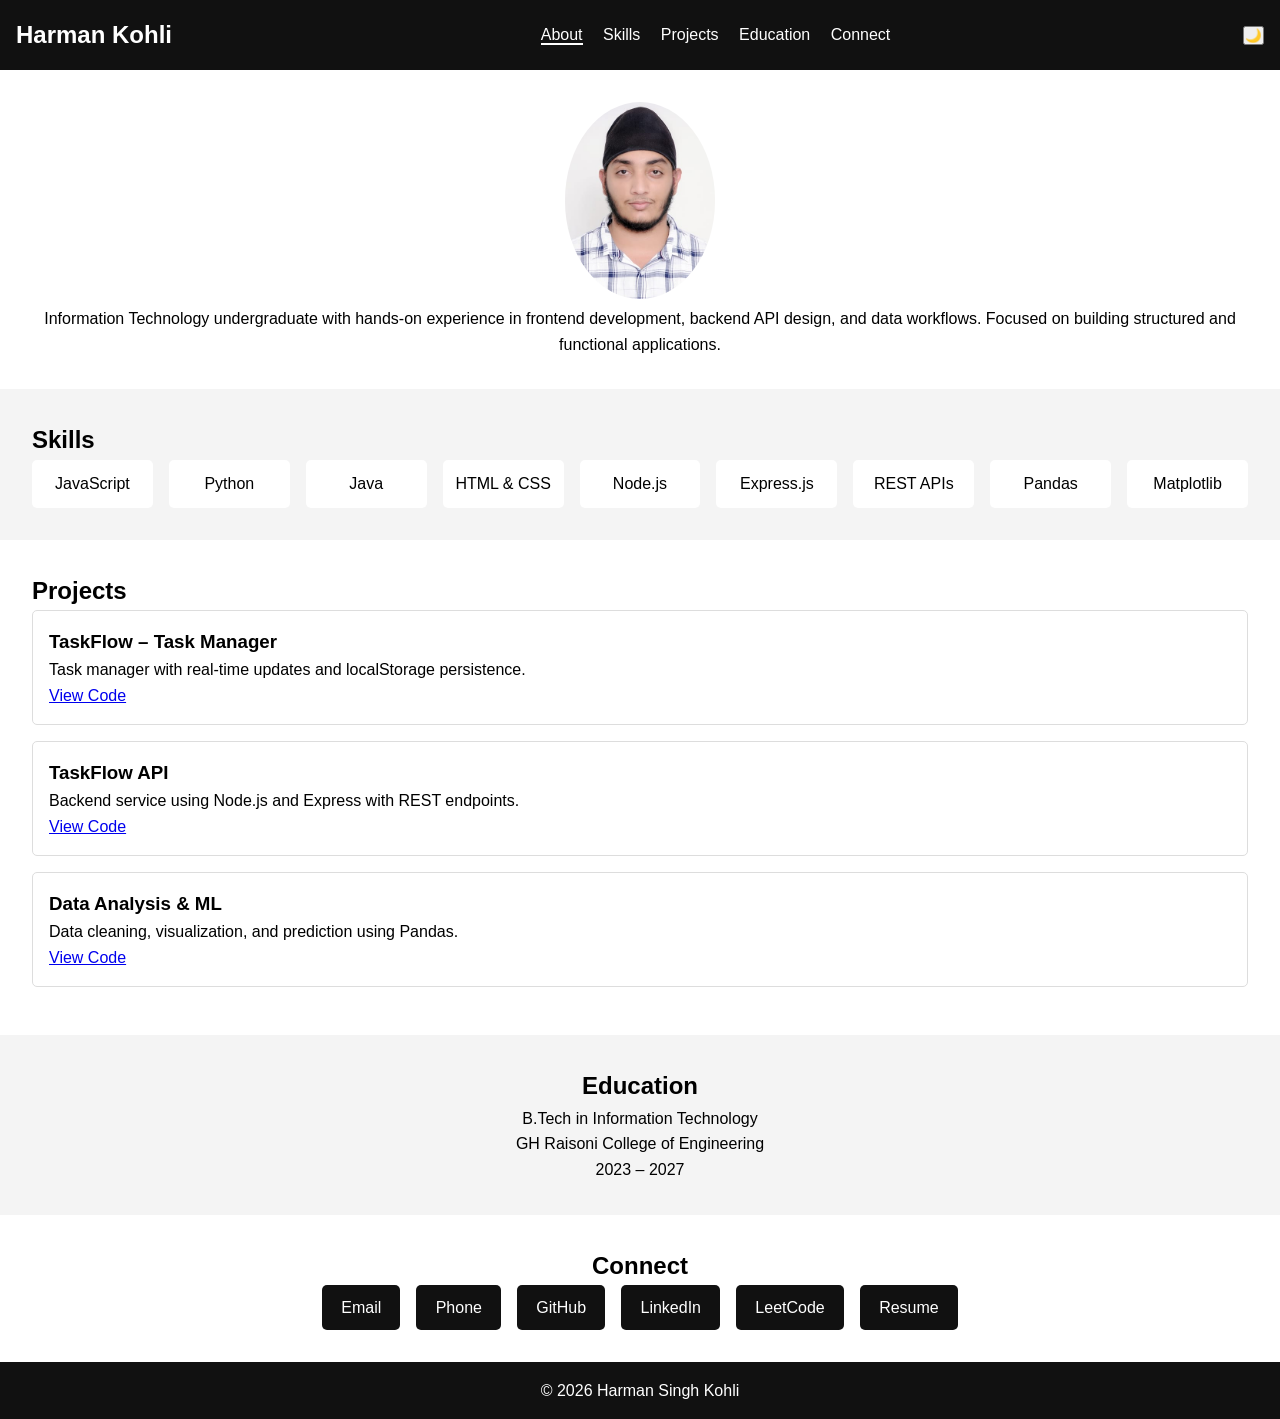
<file: Task-1-Portfolio/index.html>
<!DOCTYPE html>
<html lang="en">
<head>
  <meta charset="UTF-8">
  <meta name="viewport" content="width=device-width, initial-scale=1.0">
  <title>Harman Singh Kohli Portfolio</title>
  <link rel="stylesheet" href="style.css">
</head>
<body>

<header class="nav">
  <h2>Harman Kohli</h2>
  <div id="menu-btn">☰</div>
  <nav id="nav-links">
    <a href="#about">About</a>
    <a href="#skills">Skills</a>
    <a href="#projects">Projects</a>
    <a href="#education">Education</a>
    <a href="#connect">Connect</a>
  </nav>
  <button id="dark-toggle">🌙</button>
</header>

<section id="about" class="about">
  <img src="profile.jpg" alt="Profile">
  <p>
    Information Technology undergraduate with hands-on experience in frontend development,
    backend API design, and data workflows. Focused on building structured and functional applications.
  </p>
</section>

<section id="skills" class="skills">
  <h2>Skills</h2>
  <div class="skill-grid">
    <div>JavaScript</div>
    <div>Python</div>
    <div>Java</div>
    <div>HTML & CSS</div>
    <div>Node.js</div>
    <div>Express.js</div>
    <div>REST APIs</div>
    <div>Pandas</div>
    <div>Matplotlib</div>
  </div>
</section>

<section id="projects" class="projects">
  <h2>Projects</h2>

  <div class="project-card">
    <h3>TaskFlow – Task Manager</h3>
    <p>Task manager with real-time updates and localStorage persistence.</p>
    <a href="https://github.com/hsk-27/taskflow-frontend" target="_blank">View Code</a>
  </div>

  <div class="project-card">
    <h3>TaskFlow API</h3>
    <p>Backend service using Node.js and Express with REST endpoints.</p>
    <a href="https://github.com/hsk-27/taskflow-backend" target="_blank">View Code</a>
  </div>

  <div class="project-card">
    <h3>Data Analysis & ML</h3>
    <p>Data cleaning, visualization, and prediction using Pandas.</p>
    <a href="https://github.com/hsk-27/data-analysis-ml" target="_blank">View Code</a>
  </div>

</section>

<section id="education" class="education">
  <h2>Education</h2>
  <p>
    B.Tech in Information Technology<br>
    GH Raisoni College of Engineering<br>
    2023 – 2027
  </p>
</section>

<section id="connect" class="connect">
  <h2>Connect</h2>
  <div class="links">
    <a href="mailto:harmankohli000@gmail.com">Email</a>
    <a href="tel:997700059">Phone</a>
    <a href="https://github.com/hsk-27" target="_blank">GitHub</a>
    <a href="https://www.linkedin.com/in/harman-singh-kohli-1a5953402" target="_blank">LinkedIn</a>
    <a href="https://leetcode.com/hsk-27" target="_blank">LeetCode</a>
    <a href="resume.pdf" target="_blank">Resume</a>
  </div>
</section>

<footer>
  <p>© 2026 Harman Singh Kohli</p>
</footer>

<script src="script.js"></script>
</body>
</html>
</file>
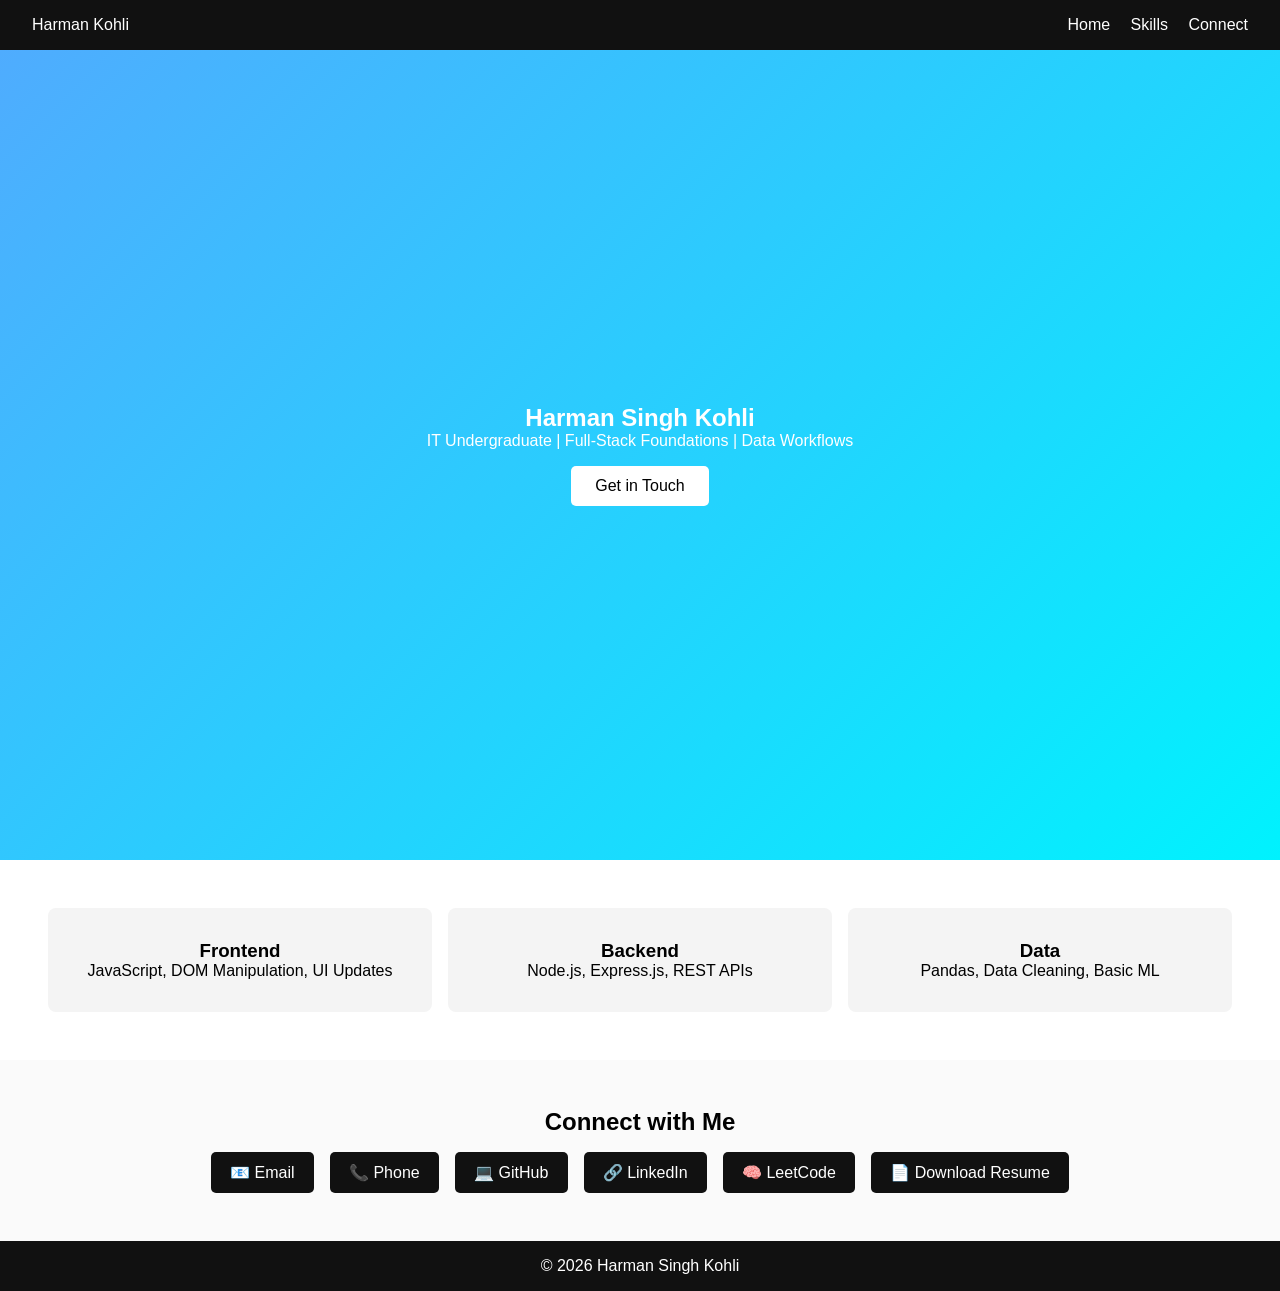
<file: Task-2-Landing-Page/index.html>
<!DOCTYPE html>
<html lang="en">
<head>
  <meta charset="UTF-8">
  <meta name="viewport" content="width=device-width, initial-scale=1.0">
  <title>Harman Singh Kohli</title>
  <link rel="stylesheet" href="style.css">
</head>
<body>

<header class="nav">
  <div class="logo">Harman Kohli</div>
  <nav>
    <a href="#home">Home</a>
    <a href="#skills">Skills</a>
    <a href="#connect">Connect</a>
  </nav>
</header>

<section id="home" class="hero">
  <h1>Harman Singh Kohli</h1>
  <p>IT Undergraduate | Full-Stack Foundations | Data Workflows</p>
  <a href="#connect" class="btn">Get in Touch</a>
</section>

<section id="skills" class="features">
  <div class="card">
    <h3>Frontend</h3>
    <p>JavaScript, DOM Manipulation, UI Updates</p>
  </div>
  <div class="card">
    <h3>Backend</h3>
    <p>Node.js, Express.js, REST APIs</p>
  </div>
  <div class="card">
    <h3>Data</h3>
    <p>Pandas, Data Cleaning, Basic ML</p>
  </div>
</section>

<section id="connect" class="connect">
  <h2>Connect with Me</h2>

  <div class="links">
    <a href="mailto:harmankohli000@gmail.com">📧 Email</a>
    <a href="tel:997700059">📞 Phone</a>
    <a href="https://github.com/hsk-27" target="_blank">💻 GitHub</a>
    <a href="https://www.linkedin.com/in/harman-singh-kohli-1a5953402" target="_blank">🔗 LinkedIn</a>
    <a href="https://leetcode.com/hsk-27" target="_blank">🧠 LeetCode</a>
    <a href="resume.pdf" target="_blank">📄 Download Resume</a>
  </div>

</section>

<footer>
  <p>© 2026 Harman Singh Kohli</p>
</footer>

<script src="script.js"></script>
</body>
</html>
</file>
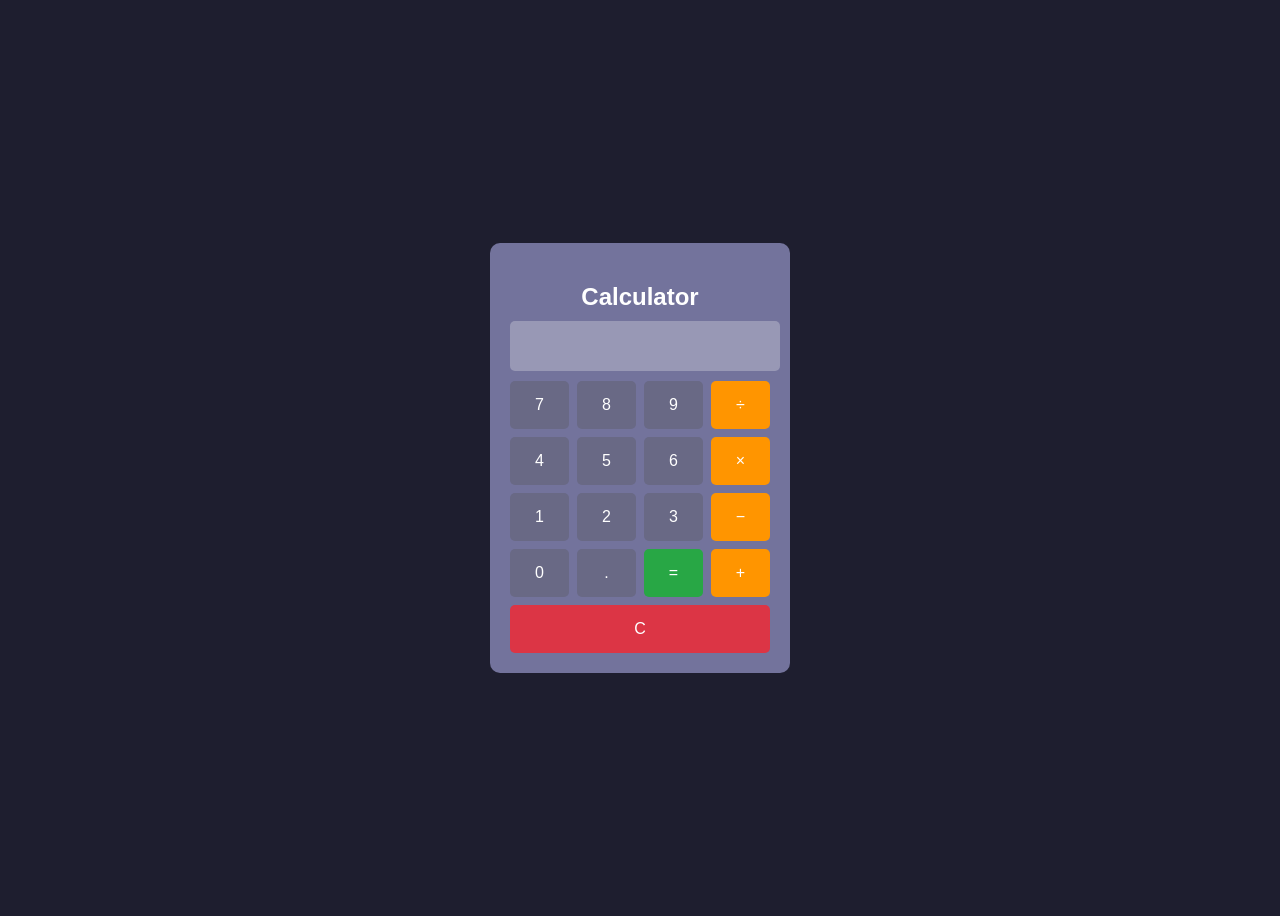
<file: Task-3-Calculator/index.html>
<!DOCTYPE html>
<html lang="en">
<head>
<meta charset="UTF-8">
<meta name="viewport" content="width=device-width, initial-scale=1.0">
<title>Harman Kohli Calculator</title>
<link rel="stylesheet" href="style.css">
</head>
<body>

<div class="calc">
  <h2>Calculator</h2>
  <input id="display" disabled>

  <div class="grid">
    <button onclick="press('7')">7</button>
    <button onclick="press('8')">8</button>
    <button onclick="press('9')">9</button>
    <button class="op" onclick="press('/')">÷</button>

    <button onclick="press('4')">4</button>
    <button onclick="press('5')">5</button>
    <button onclick="press('6')">6</button>
    <button class="op" onclick="press('*')">×</button>

    <button onclick="press('1')">1</button>
    <button onclick="press('2')">2</button>
    <button onclick="press('3')">3</button>
    <button class="op" onclick="press('-')">−</button>

    <button onclick="press('0')">0</button>
    <button onclick="press('.')">.</button>
    <button class="equal" onclick="calculate()">=</button>
    <button class="op" onclick="press('+')">+</button>

    <button class="clear" onclick="clearDisplay()">C</button>
  </div>
</div>

<script src="script.js"></script>
</body>
</html>
</file>
<file: Task-1-Portfolio/style.css>
* {
  margin:0;
  padding:0;
  box-sizing:border-box;
}

body {
  font-family: Arial, sans-serif;
  line-height:1.6;
}

/* NAVBAR */
.nav {
  display:flex;
  justify-content:space-between;
  align-items:center;
  padding:1rem;
  background:#111;
  color:white;
}

.nav a {
  color:white;
  margin-left:1rem;
  text-decoration:none;
}

#menu-btn {
  display:none;
  cursor:pointer;
}

/* ABOUT */
.about {
  text-align:center;
  padding:2rem;
}

.about img {
  width:150px;
  border-radius:50%;
}

/* SKILLS */
.skills {
  padding:2rem;
  background:#f4f4f4;
}

.skill-grid {
  display:grid;
  grid-template-columns:repeat(auto-fit,minmax(120px,1fr));
  gap:1rem;
}

.skill-grid div {
  background:white;
  padding:0.7rem;
  text-align:center;
  border-radius:5px;
}

/* PROJECTS */
.projects {
  padding:2rem;
}

.project-card {
  border:1px solid #ddd;
  padding:1rem;
  margin-bottom:1rem;
  border-radius:5px;
  transition:0.3s;
}

.project-card:hover {
  background:#f9f9f9;
}

/* EDUCATION */
.education {
  padding:2rem;
  background:#f4f4f4;
  text-align:center;
}

/* CONNECT */
.connect {
  padding:2rem;
  text-align:center;
}

.links {
  display:flex;
  flex-wrap:wrap;
  justify-content:center;
  gap:1rem;
}

.links a {
  padding:0.6rem 1.2rem;
  background:#111;
  color:white;
  text-decoration:none;
  border-radius:5px;
}

.links a:hover {
  background:#333;
}

/* FOOTER */
footer {
  text-align:center;
  padding:1rem;
  background:#111;
  color:white;
}

/* MOBILE */
@media(max-width:768px){
  #menu-btn { display:block; }

  #nav-links {
    display:none;
    flex-direction:column;
  }

  #nav-links.show {
    display:flex;
  }
}

/* ACTIVE LINK */
.nav a.active {
  border-bottom:2px solid white;
}

/* ANIMATION */
.hidden {
  opacity:0;
  transform:translateY(20px);
  transition:0.5s;
}

.visible {
  opacity:1;
  transform:translateY(0);
}

/* DARK MODE */
body.dark {
  background:#121212;
  color:white;
}

body.dark .project-card,
body.dark .skill-grid div {
  background:#1e1e1e;
}

body.dark .nav {
  background:black;
}
</file>
<file: Task-2-Landing-Page/style.css>
* {
  margin:0;
  padding:0;
  box-sizing:border-box;
  scroll-behavior:smooth;
}

body {
  font-family: Arial, sans-serif;
}

.nav {
  display:flex;
  justify-content:space-between;
  padding:1rem 2rem;
  background:#111;
  color:white;
}

.nav a {
  color:white;
  margin-left:1rem;
  text-decoration:none;
}

.hero {
  height:90vh;
  display:flex;
  flex-direction:column;
  justify-content:center;
  align-items:center;
  background:linear-gradient(135deg,#4facfe,#00f2fe);
  color:white;
  text-align:center;
}

.btn {
  margin-top:1rem;
  padding:0.7rem 1.5rem;
  background:white;
  color:black;
  text-decoration:none;
  border-radius:5px;
}

.features {
  display:flex;
  padding:3rem;
  gap:1rem;
}

.card {
  flex:1;
  padding:2rem;
  background:#f4f4f4;
  text-align:center;
  border-radius:8px;
  transition:0.3s;
}

.card:hover {
  transform:translateY(-5px);
}

.connect {
  text-align:center;
  padding:3rem;
  background:#fafafa;
}

.links {
  display:flex;
  flex-wrap:wrap;
  justify-content:center;
  gap:1rem;
  margin-top:1rem;
}

.links a {
  padding:0.7rem 1.2rem;
  background:#111;
  color:white;
  text-decoration:none;
  border-radius:5px;
  transition:0.3s;
}

.links a:hover {
  background:#333;
}

footer {
  text-align:center;
  padding:1rem;
  background:#111;
  color:white;
}

@media(max-width:768px){
  .features {
    flex-direction:column;
  }
}
</file>
<file: Task-3-Calculator/style.css>
body {
  display:flex;
  justify-content:center;
  align-items:center;
  height:100vh;
  background:#1e1e2f;
  font-family:sans-serif;
}

.calc {
  background:#73739c;
  padding:20px;
  border-radius:10px;
  width:260px;
  text-align:center;
  color:white;
}

h2 {
  margin-bottom:10px;
}

#display {
  width:100%;
  height:40px;
  margin-bottom:10px;
  text-align:right;
  padding:5px;
  font-size:18px;
  border:none;
  border-radius:5px;
}

.grid {
  display:grid;
  grid-template-columns:repeat(4,1fr);
  gap:8px;
}

button {
  padding:15px;
  font-size:16px;
  border:none;
  border-radius:5px;
  cursor:pointer;
  background:#696985;
  color:white;
  transition:0.2s;
}

button:hover {
  background:#ca9e9e;
}

.op {
  background:#ff9500;
}

.equal {
  background:#28a745;
}

.clear {
  grid-column: span 4;
  background:#dc3545;
}
</file>
